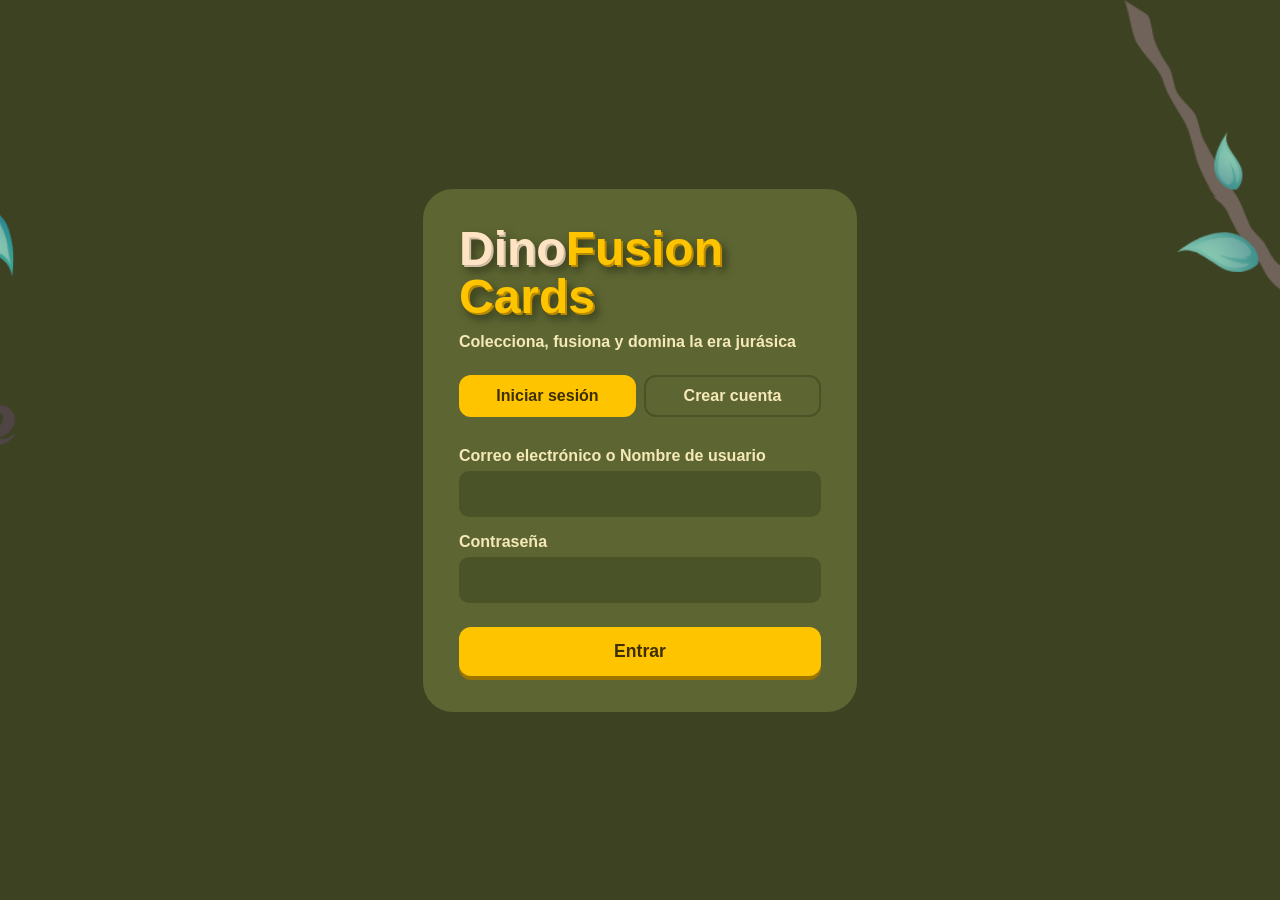
<file: index.html>
<!DOCTYPE html>
<html lang="es">
<head>
  <meta charset="UTF-8">
  <meta name="viewport" content="width=device-width, initial-scale=1">
  <title>DinoFusion Cards - Acceso</title>
  <link rel="stylesheet" href="style/style.css">
</head>
<body style="background-image: url('media/fondo.png'); background-size: cover; background-position: center; background-repeat: no-repeat;">
  <main class="tarjeta">
    <h1 class="titulo"><span style="color: bisque; text-shadow: 2px 2px 0 rgb(209, 188, 161), 5px 6px 10px rgba(0, 0, 0, 0.5);">Dino</span>Fusion<br>Cards</h1>
    <p class="subtitulo">Colecciona, fusiona y domina la era jurásica</p>

    <!-- Botones para cambiar de formulario -->
    <div class="pestanas">
      <button type="button" id="btn-login" class="pestana activa">Iniciar sesión</button>
      <button type="button" id="btn-registro" class="pestana">Crear cuenta</button>
    </div>

    <!-- FORMULARIO DE LOGIN: envía los datos a login.php -->
    <form id="form-login" class="formulario" action="login.php" method="post">
      <label for="login-email">Correo electrónico o Nombre de usuario</label>
      <input type="text" id="login-email" name="email" required>

      <label for="login-password">Contraseña</label>
      <input type="password" id="login-password" name="password" required>

      <button type="submit" class="boton">Entrar</button>
    </form>

    <!-- FORMULARIO DE REGISTRO: envía los datos a registro.php -->
    <form id="form-registro" class="formulario oculto" action="registro.php" method="post">
      <label for="registro-usuario">Nombre de jugador</label>
      <input type="text" id="registro-usuario" name="username" required>

      <label for="registro-email">Correo electrónico</label>
      <input type="email" id="registro-email" name="email" required>

      <label for="registro-password">Contraseña</label>
      <input type="password" id="registro-password" name="password" required>

      <label for="registro-repetir">Repite la contraseña</label>
      <input type="password" id="registro-repetir" name="password_repetida" required>
      <span id="label-no-coinciden" class="error oculto">Las contraseñas no coinciden.</span>
      <label for="registro-terminos">
        <input type="checkbox" id="registro-terminos" name="terminos" required>
        Acepto los <a href="#">términos y condiciones</a>
      </label>
      

      <button type="submit" class="boton" id="submitR">Crear cuenta</button>
    </form>
  </main>

  <script src="js/registro-inicio.js"></script>
</body>
</html>
</file>
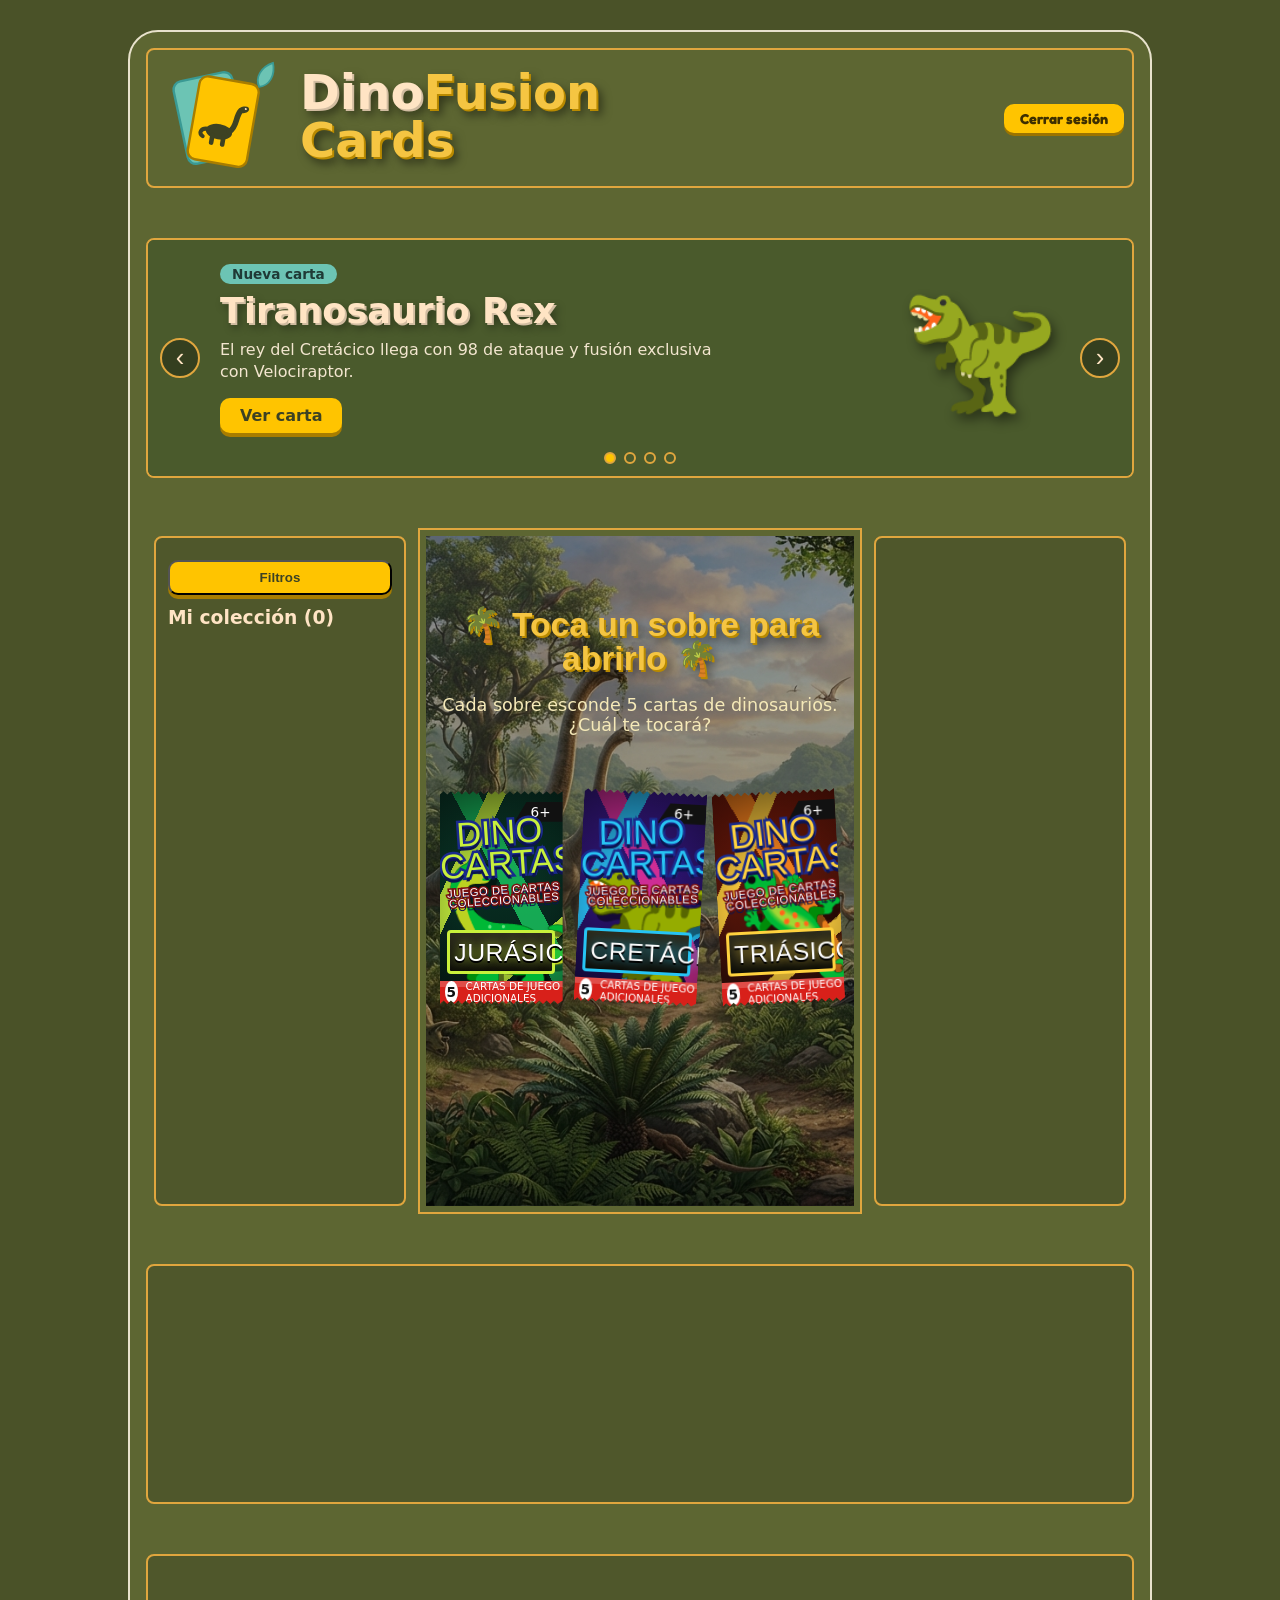
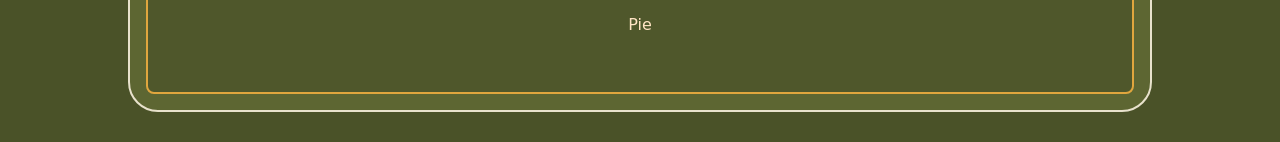
<file: cartas.html>
<!DOCTYPE html>
<html lang="es">
<head>
    <meta charset="UTF-8">
    <meta name="viewport" content="width=device-width, initial-scale=1.0">
    

    <link rel="stylesheet" href="style/sobres.css">
    <link rel="stylesheet" href="style/style2.css">
    <link rel="stylesheet" href="style/carrusel.css">
    <link rel="stylesheet" href="style/cartas.css">
    <link href="https://fonts.googleapis.com/css2?family=Fredoka:wght@400;500;600;700&display=swap" rel="stylesheet">
    
    <title>DinoFusion Cards</title>
</head>
<body>
    <main class="tarjeta">
        <!-- Cabecera: logo izquierdo, título, logo derecho -->
        <header class="cabecera">
            <div class="caja logo logo-icono">  
                <svg viewBox="0 0 200 200" role="img" aria-label="DinoFusion Cards">
                  <!-- Carta de atrás (verde azulado) -->
                <rect x="40" y="30" width="100" height="140" rx="14" fill="#6cc4b4" stroke="#3a9a94" stroke-width="4" transform="rotate(-12 90 100)"/>
 
                <!-- Carta de delante (dorada) con el dinosaurio -->
                <g transform="rotate(10 112 106)">
                    <rect x="62" y="36" width="100" height="140" rx="14" fill="#ffc400" stroke="#a87d00" stroke-width="4"/>
                    <g transform="translate(108 112) scale(.85) translate(-108 -112)" fill="#3d4223" stroke="#3d4223" stroke-linecap="round" stroke-linejoin="round">
                <ellipse cx="108" cy="126" rx="26" ry="15" stroke="none"/>
                <path d="M128 122 C 142 110, 134 92, 143 78" fill="none" stroke-width="11"/>
                <ellipse cx="149" cy="75" rx="10" ry="6.5" transform="rotate(-20 149 75)" stroke="none"/>
                <path d="M86 124 C 72 124, 68 136, 78 140" fill="none" stroke-width="8"/>
                <rect x="92" y="130" width="9" height="24" rx="4" stroke="none"/>
                <rect x="114" y="130" width="9" height="24" rx="4" stroke="none"/>
                <circle cx="152" cy="73" r="2" fill="#ffe4c4" stroke="none"/>
                </g>
            </g>
 
                <!-- Hoja que asoma de la esquina -->
                <path d="M0 0 C 14 -10, 14 -30, 0 -46 C -14 -30, -14 -10, 0 0Z" fill="#6cc4b4" stroke="#3a9a94" stroke-width="3" transform="translate(172 48) rotate(30)"/>
</svg></div>
            <h1 class="titulo"><span style="color: bisque; text-shadow: 2px 2px 0 rgb(209, 188, 161), 5px 6px 10px rgba(0, 0, 0, 0.5);">Dino</span>Fusion<br>Cards</h1>
<p class="inicio-de-sesión"><span id="nombre-usuario"></span> <a href="logout.php" class="logout">Cerrar sesión</a></p>        </header>
 
        <!-- Banner grande -->
<section class="caja banner carrusel" role="region" aria-roledescription="carrusel" aria-label="Novedades">
 
    <article class="diapositiva activa" style="--fondo: #4a5a2c;">
        <div class="texto">
            <span class="etiqueta">Nueva carta</span>
            <h2>Tiranosaurio Rex</h2>
            <p>El rey del Cretácico llega con 98 de ataque y fusión exclusiva con Velociraptor.</p>
            <a class="boton" href="#">Ver carta</a>
        </div>
        <div class="arte" aria-hidden="true">🦖</div>
    </article>
 
    <article class="diapositiva" style="--fondo: #3f5a45;">
        <div class="texto">
            <span class="etiqueta">Expansión</span>
            <h2>Era Triásica</h2>
            <p>60 cartas nuevas, tres criaturas legendarias y el primer sobre gratis para estrenarla.</p>
            <a class="boton" href="#">Abrir un sobre</a>
        </div>
        <div class="arte" aria-hidden="true">🌋</div>
    </article>
 
    <article class="diapositiva" style="--fondo: #5a4f2a;">
        <div class="texto">
            <span class="etiqueta">Parche 1.2 (Proximamente)</span>
            <h2>Salas de traiding</h2>
            <p>Añadimos una nueva sala para conseguir esa cartas que nunca conseguiste</p>
            <a class="boton" href="#">Trading Hall</a>
        </div>
        <div class="arte" aria-hidden="true">💁</div>
    </article>
 
    <article class="diapositiva" style="--fondo: #46503a;">
        <div class="texto">
            <span class="etiqueta">Evento</span>
            <h2>Torneo del fin de semana</h2>
            <p>Gana cartas limitadas que no volverán a salir. Las inscripciones cierran el viernes.</p>
            <a class="boton" href="#">Inscribirme</a>
        </div>
        <div class="arte" aria-hidden="true">🏆</div>
    </article>
 
    <button type="button" class="flecha anterior" aria-label="Novedad anterior">‹</button>
    <button type="button" class="flecha siguiente" aria-label="Novedad siguiente">›</button>
    <div class="puntos" role="group" aria-label="Elegir novedad"></div>
</section>
    <section class="contenido">
        <section class="caja subcuadros lateral izq">
            <button type="button" class="boton visible filtro" id="boton">Filtros</button>
            <h3>Mi colección (<span id="contador-cartas">0</span>)</h3>
            <div class="scroll">    
                <div id="grid" class="lista-coleccion"></div>
            </div>
            
            
            
            
            
            <aside class="panel-filtros oculto" id="panel-filtros">
                <h2 class="filtros-titulo">Filtros</h2>
                <div class="filtros-scroll">
                <div class="filtro-grupo">
                    <h3>Buscar</h3>
                <input type="text" id="filtro-nombre" placeholder="Nombre del dinosaurio...">
                </div>

                <div class="filtro-grupo">
                    <h3>Periodo</h3>
                    <label><input type="checkbox" name="periodo" value="triasico"> Triásico</label>
                    <label><input type="checkbox" name="periodo" value="jurasico"> Jurásico</label>
                    <label><input type="checkbox" name="periodo" value="cretacico"> Cretácico</label>
                </div>
                </div>

            <button type="button" id="limpiar-filtros" class="btn-limpiar">Limpiar filtros</button>
            <button type="button" id="aplicar-filtros" class="btn-limpiar">Aplicar Filtros</button>

        </aside>
        </section>

            <section class="fondo subcuadros central" style="background-image: url('media/fondo-cartas.jpg');">
                <h2 class="titulo-sobre">🌴 Toca un sobre para abrirlo 🌴</h2>
                <p class="subtitulo-sobre">Cada sobre esconde 5 cartas de dinosaurios. ¿Cuál te tocará? </p>
                <div class="caja blanco">
                <div class="pack-wrap" data-periodo="jurasico"><div class="pack jur" tabindex="0" role="button" aria-label="Sobre Jurásico" >
                    <span class="badge">6+</span>
                    <div class="icono">DINO<br>CARTAS<small>JUEGO DE CARTAS COLECCIONABLES</small></div>
                    <div class="beast">🦕</div>
                    <div class="era">JURÁSICO</div>
                    <div class="foot"><b>5</b> CARTAS DE JUEGO ADICIONALES</div>
                </div></div>

                <div class="pack-wrap" data-periodo="cretacico"><div class="pack cre" tabindex="0" role="button" aria-label="Sobre Cretácico" >
                    <span class="badge">6+</span>
                    <div class="icono">DINO<br>CARTAS<small>JUEGO DE CARTAS COLECCIONABLES</small></div>
                    <div class="beast">🦖</div>
                    <div class="era">CRETÁCICO</div>
                    <div class="foot"><b>5</b> CARTAS DE JUEGO ADICIONALES</div>
                </div></div>
                
                <div class="pack-wrap"  data-periodo="triasico"><div class="pack tri" tabindex="0" role="button" aria-label="Sobre Triásico">
                    <span class="badge">6+</span>
                    <div class="icono">DINO<br>CARTAS<small>JUEGO DE CARTAS COLECCIONABLES</small></div>
                    <div class="beast">🦎</div>
                    <div class="era">TRIÁSICO</div>
                    <div class="foot"><b>5</b> CARTAS DE JUEGO ADICIONALES</div>
                </div></div>
                 </div>
                 <p id="contador-sobre" class="contador-sobre"></p>
            </section>
            <section class="caja subcuadros lateral">
                <div class="cuadro">
                    <div id="carta-revelada-info" class="carta-revelada-info"></div>
                </div>
            </section>
        </section>
        <section class="caja banner carrusel">
        </section>
        <!-- Pie de página -->
        <footer class="caja pie">Pie</footer>
 
    </main>
<div id="carta-revelada" style="display:none;"></div>
    <script src="js/datos.js"></script>
    <script src="js/cartas.js"></script>
    <script src="js/carrusel.js"></script>
    <script src="js/filtros.js"></script>

</body>
</html>
</file>
<file: style/style.css>
/* ---------- Colores (si quieres cambiar la paleta, hazlo aquí) ---------- */
:root {
  --tarjeta: #5d6632;
  --campo: #4a5228;
  --dorado: #ffc400;
  --crema: #f5e9b8;
  --subcuadro: #798541;
}

/* ---------- Página ---------- */
* {
  box-sizing: border-box;
}

body {
  margin: 0;
  min-height: 100vh;
  display: flex;
  align-items: center;
  justify-content: center;
  padding: 20px;
  color: var(--crema);
  font-family: Arial, sans-serif;
}


/* ---------- Tarjeta central ---------- */
.tarjeta{
  width: 35%;
  max-width: 100%;
  padding: 36px;
  background-color: var(--tarjeta);
  border-radius: 30px;
}



.titulo {
  margin: 0;
  font-family: "Trebuchet MS", sans-serif;
  font-size: 3rem;
  line-height: 1;
  color: var(--dorado);
  text-shadow: 2px 2px 0 #b98a00, 5px 6px 10px rgba(0, 0, 0, 0.5);
}

.subtitulo {
  margin: 12px 0 24px;
  font-weight: bold;
}

/* ---------- Pestañas ---------- */
.pestanas {
  display: flex;
  gap: 8px;
  margin-bottom: 20px;
}

.pestana {
  flex: 1;
  padding: 10px;
  font-size: 1rem;
  font-weight: bold;
  color: var(--crema);
  background-color: transparent;
  border: 2px solid var(--campo);
  border-radius: 12px;
  cursor: pointer;
}

/* La pestaña seleccionada se pinta de dorado */
.pestana.activa {
  color: #3d2f00;
  background-color: var(--dorado);
  border-color: var(--dorado);
}

/* ---------- Formularios ---------- */
.formulario {
  display: flex;
  flex-direction: column;
  gap: 6px;
}



label {
  margin-top: 10px;
  font-weight: bold;
}

input {
  padding: 12px;
  font-size: 1rem;
  color: var(--crema);
  background-color: var(--campo);
  border: 2px solid transparent;
  border-radius: 10px;
}

input:focus {
  outline: none;
  border-color: var(--dorado);
}

.boton {
  margin-top: 18px;
  padding: 14px;
  font-size: 1.1rem;
  font-weight: bold;
  color: #3d2f00;
  background-color: var(--dorado);
  border: none;
  border-radius: 12px;
  box-shadow: 0 4px 0 #9c7400;
  cursor: pointer;
}

.boton:active {
  transform: translateY(3px);
  box-shadow: 0 1px 0 #9c7400;
}


.error {
  display: inline;
  color: #ff4d4d;
  font-size: 0.9rem;
  margin-top: 4px;

}
.oculto {
  display: none;

}
</file>
<file: style/sobres.css>
:root{
  --bg:#f3efe6;--ink:#1b1410;--muted:#5b4e44;
  --tri-a:#ff8a1f;--tri-b:#d9261c;--tri-c:#ffd23f;
  --jur-a:#18b85a;--jur-b:#0a6b4a;--jur-c:#c8f03c;
  --cre-a:#e0309a;--cre-b:#3b2bb8;--cre-c:#27c4f4;
  --band:#d8201a;
  box-sizing:border-box;padding-top:env(safe-area-inset-top,0px);padding-bottom:env(safe-area-inset-bottom,0px);
}
@media (prefers-color-scheme:dark){:root:not([data-theme="light"]){--bg:#150f0c;--ink:#fff3e0;--muted:#cdb9a6}}
:root[data-theme="dark"]{--bg:#150f0c;--ink:#fff3e0;--muted:#cdb9a6}
.row{display:flex;flex-wrap:wrap;justify-content:center;gap:40px 48px;padding:40px 20px 56px}
.pack-wrap{perspective:900px}
.pack{
  position:relative;width:100%;aspect-ratio:3/5.2;overflow:hidden;cursor:pointer;
  background:var(--art);
  clip-path:polygon(0 1.6%,3% 0,6% 1.6%,9% 0,12% 1.6%,15% 0,18% 1.6%,21% 0,24% 1.6%,27% 0,30% 1.6%,33% 0,36% 1.6%,39% 0,42% 1.6%,45% 0,48% 1.6%,51% 0,54% 1.6%,57% 0,60% 1.6%,63% 0,66% 1.6%,69% 0,72% 1.6%,75% 0,78% 1.6%,81% 0,84% 1.6%,87% 0,90% 1.6%,93% 0,96% 1.6%,100% 0,100% 98.4%,96% 100%,93% 98.4%,90% 100%,87% 98.4%,84% 100%,81% 98.4%,78% 100%,75% 98.4%,72% 100%,69% 98.4%,66% 100%,63% 98.4%,60% 100%,57% 98.4%,54% 100%,51% 98.4%,48% 100%,45% 98.4%,42% 100%,39% 98.4%,36% 100%,33% 98.4%,30% 100%,27% 98.4%,24% 100%,21% 98.4%,18% 100%,15% 98.4%,12% 100%,9% 98.4%,6% 100%,3% 98.4%,0 100%);
  filter:drop-shadow(0 18px 18px rgba(0,0,0,.35));
  transition:transform .25s ease;transform:rotate(var(--r,0deg));
}
.pack:hover,.pack:focus-visible{transform:rotate(0) translateY(-10px) rotateX(6deg);outline:none}
.pack:focus-visible .badge{outline:3px solid #fff}
/* cintas diagonales de energía */
.pack::before{content:"";position:absolute;inset:-20%;
  background:
   linear-gradient(115deg,transparent 30%,var(--c3) 30% 36%,transparent 36%),
   linear-gradient(62deg,transparent 52%,var(--c2) 52% 60%,transparent 60%),
   linear-gradient(140deg,transparent 66%,var(--c3) 66% 70%,transparent 70%),
   linear-gradient(80deg,transparent 12%,var(--c2) 12% 15%,transparent 15%);
  mix-blend-mode:normal;opacity:.9}
.pack::after{content:"";position:absolute;inset:0;
  background:radial-gradient(circle at 50% 55%,transparent 35%,rgba(0,0,0,.55) 100%)}
.badge{position:absolute;top:5%;right:0;z-index:3;background:#111;color:#fff;font-size:.85rem;padding:2px 12px 2px 16px;clip-path:polygon(12px 0,100% 0,100% 100%,0 100%)}
.icono{position:absolute;z-index:3;top:12%;left:0;right:0;text-align:center;font-family:'Bowlby One',Impact,sans-serif;font-size:2.15rem;line-height:.9;color:var(--c3);
  -webkit-text-stroke:5px #1a2a8c;paint-order:stroke fill;transform:rotate(-4deg);text-shadow:0 4px 0 #0c1450}
.icono small{display:block;font-size:.7rem;-webkit-text-stroke:3px #7a0f10;color:#fff;letter-spacing:.05em;margin-top:6px}
.beast{position:absolute;z-index:2;left:0;right:0;top:33%;text-align:center;font-size:7.4rem;line-height:1;
  filter:drop-shadow(0 0 0 #000) drop-shadow(5px 6px 0 rgba(0,0,0,.45)) saturate(1.3)}
.era{position:absolute;z-index:3;left:6%;right:6%;bottom:14%;padding:6px 4px 4px;text-align:center;
  font-family:'Bowlby One',Impact,sans-serif;font-size:1.55rem;color:#fff;letter-spacing:.02em;
  background:linear-gradient(#2c2b1d,#0d0d08);border:3px solid var(--c3);border-radius:4px;
  text-shadow:0 2px 0 #000,0 0 12px var(--c3)}
.foot{position:absolute;z-index:3;left:0;right:0;bottom:0;height:11%;background:var(--band);display:flex;align-items:center;justify-content:center;gap:8px;color:#fff;font-size:.65rem;
  box-shadow:inset 0 6px 0 rgba(255,255,255,.2)}
.foot b{display:grid;place-items:center;width:22px;height:22px;border-radius:50%;background:#fff;color:#111;font-size:.85rem;font-weight:800;margin-left: 5px;}
.tri{--art:linear-gradient(170deg,#7a1a0a,#2a0d08);--c2:var(--tri-a);--c3:var(--tri-c);--r:-3deg}
.jur{--art:linear-gradient(170deg,#0b3d2c,#041a14);--c2:var(--jur-a);--c3:var(--jur-c);--r:0deg}
.cre{--art:linear-gradient(170deg,#3b1a8c,#150a40);--c2:var(--cre-a);--c3:var(--cre-c);--r:3deg}
.guide{max-width:760px;margin:0 auto;padding:0 20px 64px}
.guide h2{font-family:'Bowlby One',Impact,sans-serif;font-weight:400;font-size:1.6rem}

.central .blanco {
    gap: 16px;
    align-items: flex-start;
}

.central .pack-wrap {
    flex: 1 1 0;
    min-width: 0;
    max-width: 200px;
}
</file>
<file: style/style2.css>
* {
    box-sizing: border-box;
    margin: 0;
    padding: 0;
}

body {
    display: flex;
    justify-content: center;
    padding: 30px 0;
    background: #4a5228;
    font-family: system-ui, sans-serif;
    color: bisque;
}

.tarjeta {
    width: 80%;
    display: grid;
    grid-template-columns: minmax(0, 1fr);
    gap: 50px;
    padding: 16px;
    border: 2px solid #e8e2cc;
    border-radius: 30px;
    background: #5d6632;
}
.caja {
    display: flex;
    align-items: center;
    justify-content: center;
    border: 2px solid #e0a63e;
    border-radius: 8px;
    background: rgba(0, 0, 0, 0.15);
}

/* Cabecera */
.cabecera {
    display: grid;
    grid-template-columns: 120px 1fr 120px;
    gap: 12px;
    padding: 8px;
    border: 2px solid #e0a63e;
    border-radius: 8px;
}

.titulo {
    padding: 10px 12px;
    font-size: 3rem;
    line-height: 1;
    color: #f5c542;
    text-shadow: 2px 2px 0 #b98a00, 5px 6px 10px rgba(0, 0, 0, 0.5);
}

.logo-icono {
    border: none;
    background: none;
}

.logo-icono svg {
    width: 100%;
    height: auto;
}

/* Tres columnas */


.subcuadros {
    padding: 12px;
    height: 670px;
}

.central {
    aspect-ratio: auto;
    align-self: start;
    min-height: 300px;
    outline: 2px solid #e0a63e;
    outline-offset: 6px;
}

/* Pie */
.pie {
    top: 20px;
    min-height: 40px;
}

/* Móvil (siempre al final) */



.titulo-sobre {
    font-family: "Trebuchet MS", sans-serif;
    font-size: 2.1rem;
    line-height: 1;
    color: #f5c542;
    text-shadow: 2px 2px 0 #b98a00, 5px 6px 10px rgba(0, 0, 0, 0.5);
    text-align: center;
    margin: 60px 0 20px;
}
.subtitulo-sobre {
  margin: 15px 0 54px 0;
  text-align: center;
  font-size: 1.1rem;
  color: #f5e9b8;
}
.fondo {
  background-size: cover;
  background-position: center;
  background-repeat: no-repeat;
  position: relative;
  isolation: isolate;          
}

.fondo::before {
  content: "";
  position: absolute;
  inset: 0;
  background: rgba(0, 0, 0, 0.35);
  pointer-events: none;
  z-index: -1;                
}
.blanco{
    background-color: transparent;
    border-color: transparent;
}



/*---------------------------lATERAL IZQUIERDO----------------------------------*/

.caja.subcuadros.lateral.izq{
    display: flex;
    flex-direction: column;
    gap: 12px;
    align-items: stretch;
    justify-content: flex-start;
    contain: size;     
    min-height: 0;
    overflow: hidden;
}


.scroll {
    flex: 1;
    min-height: 0;
    overflow-y: auto;

}
          /* cambia por la clase real de la tarjeta */
.lista-coleccion > * {
    width: 100%;
    max-width: 100%;
}
.card {
    height: auto;
    max-height: none;
    flex-shrink: 0;
}
.lista-coleccion {
    display: flex;
    flex-direction: column;
    gap: 10px;

}


.scroll::-webkit-scrollbar { width: 6px; }
.scroll::-webkit-scrollbar-thumb {
    background: #f5a623;
    border-radius: 3px;
}





/*----------------------------------Filtro-------------------------------------------*/

.panel-filtros.oculto, .boton.oculto {
    display: none;
}

.panel-filtros {
    z-index: 10;
    position: relative;
    display: flex;  
    flex-direction: column;
    height: 65%;          /* ocupa la altura de la columna */
    box-sizing: border-box;
    padding: 14px;
    margin-bottom: 20px;
    color: #ffeebb;
    background: rgba(0, 0, 0, 0.05);
    border: 2px solid #e0a63e;
}

.filtros-titulo {
    font-family: 'Arial Black', sans-serif;
    color: #f5a623;
    margin-bottom: 10px;
    text-align: left;
}

/* Zona con scroll */
.filtros-scroll {           
    min-height: 0;         /* imprescindible para que el scroll funcione en flex */
    overflow-y: auto;
    padding-right: 8px;
}

.filtro-grupo {
    margin-bottom: 18px;
    padding-bottom: 12px;
    border-bottom: 1px solid rgba(245, 166, 35, 0.35);
}

.filtro-grupo h3 {
    font-size: 0.95rem;
    margin-bottom: 8px;
    color: #f5a623;
}

.filtro-grupo label {
    display: flex;
    align-items: center;
    gap: 8px;
    margin: 6px 0;
    cursor: pointer;
}

/* Tu regla * { width:100% } afecta a los checkbox, esto lo corrige */
.filtro-grupo input[type="checkbox"] {
    width: 16px;
    height: 16px;
    accent-color: #f5a623;
}

.filtro-grupo input[type="text"] {
    box-sizing: border-box;
    padding: 8px 10px;
    border: 1px solid #f5a623;
    border-radius: 8px;
    background: #4a5a2b;
    color: #fff;
}

.filtro-grupo input[type="range"] {
    accent-color: #f5a623;
}

.btn-limpiar {
    margin-top: 10px;
    padding: 10px;
    border: none;
    border-radius: 10px;
    background: #ffc400;
    color: #4E3B31;
    font-weight: bold;
    cursor: pointer;
}

/* Barra de scroll personalizada */
.filtros-scroll::-webkit-scrollbar { width: 8px; }
.filtros-scroll::-webkit-scrollbar-track { background: rgba(0, 0, 0, 0.2); border-radius: 8px; }
.filtros-scroll::-webkit-scrollbar-thumb { background: #f5a623; border-radius: 8px; }
.filtros-scroll { scrollbar-width: thin; scrollbar-color: #f5a623 rgba(0, 0, 0, 0.2); }



.boton.filtro{
    margin-top:10px;
}

.scroll {
    position: relative;
    inset: 0;
}

.central .pack-wrap { position: relative; z-index: 5; }

.contenido {
    grid-template-columns: 1.0fr 1.7fr 1.0fr;
    gap: 20px;
    padding: 8px;
    display: grid;
}


.pie{
    height: 140px;
}

@media (max-width: 640px) {
    .cabecera {
        grid-template-columns: 70px 1fr 70px;
    }

    .titulo {
        font-size: 2rem;
    }

    .contenido {
        grid-template-columns: 1fr;
    }

    .lateral {
        min-height: 160px;
    }

    .central {
        aspect-ratio: auto;
        min-height: 260px;
    }
}

@media (width:900px){.tarjeta{width:100%}}

.cuadro{
    overflow-x: hidden;
    overflow-y: hidden;
}
</file>
<file: style/carrusel.css>
/* Cárgalo DESPUÉS de style2.css para que sobrescriba .caja y .banner */
.carrusel {
    position: relative;
    display: block;
    overflow: hidden;
    min-height: 240px;
    padding: 0;
}

.diapositiva {
    position: absolute;
    inset: 0;
    display: grid;
    grid-template-columns: 1fr auto;
    align-items: center;
    gap: 24px;
    padding: 24px 72px 44px;
    background: var(--fondo, #4a5a2c);
    text-align: left;
    opacity: 0;
    visibility: hidden;
    transition: opacity 0.5s ease, visibility 0.5s;
}

.diapositiva.activa {
    opacity: 1;
    visibility: visible;
}

.texto {
    display: flex;
    flex-direction: column;
    align-items: flex-start;
    gap: 8px;
    max-width: 520px;
}

.etiqueta {
    padding: 2px 12px;
    border-radius: 999px;
    background: #6cc4b4;
    color: #1f3a36;
    font-size: 0.85rem;
    font-weight: 700;
}

.diapositiva h2 {
    font-size: clamp(1.4rem, 3vw, 2.2rem);
    line-height: 1.1;
    color: bisque;
    text-shadow: 2px 2px 0 rgb(209, 188, 161), 4px 5px 8px rgba(0, 0, 0, 0.4);
}

.diapositiva p {
    color: #f3e6cf;
    line-height: 1.4;
}

.boton {
    margin-top: 6px;
    padding: 8px 20px;
    border-radius: 10px;
    background: #ffc400;
    color: #3d4223;
    font-weight: 700;
    text-decoration: none;
    box-shadow: 0 4px 0 #a87d00;
}

.boton:hover {
    background: #ffd333;
}

.boton:active {
    transform: translateY(2px);
    box-shadow: 0 2px 0 #a87d00;
}

.arte {
    font-size: clamp(4rem, 12vw, 8rem);
    line-height: 1;
    filter: drop-shadow(4px 6px 6px rgba(0, 0, 0, 0.45));
}

/* Flechas */
.flecha {
    position: absolute;
    top: 50%;
    z-index: 2;
    width: 40px;
    height: 40px;
    transform: translateY(-50%);
    border: 2px solid #e0a63e;
    border-radius: 50%;
    background: rgba(0, 0, 0, 0.3);
    color: bisque;
    font-size: 1.6rem;
    line-height: 1;
    cursor: pointer;
}

.flecha:hover {
    background: #e0a63e;
    color: #3d4223;
}

.anterior { left: 12px; }
.siguiente { right: 12px; }

/* Puntos */
.puntos {
    position: absolute;
    bottom: 12px;
    left: 50%;
    z-index: 2;
    display: flex;
    gap: 8px;
    transform: translateX(-50%);
}

.punto {
    width: 12px;
    height: 12px;
    padding: 0;
    border: 2px solid #e0a63e;
    border-radius: 50%;
    background: transparent;
    cursor: pointer;
}

.punto.activo {
    background: #ffc400;
}

.flecha:focus-visible,
.punto:focus-visible,
.boton:focus-visible {
    outline: 3px solid bisque;
    outline-offset: 2px;
}

@media (max-width: 640px) {
    .diapositiva {
        grid-template-columns: 1fr;
        padding: 20px 56px 44px;
    }

    .arte {
        display: none;
    }
}

@media (prefers-reduced-motion: reduce) {
    .diapositiva {
        transition: none;
    }
}
</file>
<file: style/cartas.css>
:root {
  --panel:#5e6933; --brown:#5c4a2a; --brown-d:#43341c;
  --gold:#ffc800; --gold-d:#c99700; --cream:#fde7c0; --teal:#6cc4b8;
  --font:"Fredoka","Trebuchet MS",system-ui,sans-serif;
}

.triasico  { --pc:#f0a04b; --pd:#a2561a; }
.jurasico  { --pc:#58cc84; --pd:#1f7d49; }
.cretacico { --pc:#69b1ff; --pd:#2c5bbd; }

.card {
  box-sizing: border-box;
  width: 100%; max-width: 100%;
  height: 100%; max-height: 500px;
  border: 6px solid var(--pc); border-radius: 26px;
  background: var(--brown-d);
  box-shadow: 0 7px 0 var(--pd), 0 14px 18px rgba(0,0,0,.35);
  padding: 6px;
  font-family: var(--font); color: var(--cream);
}

.card *, .card *::before, .card *::after { box-sizing: border-box; }

.inner { border:2px solid var(--gold); border-radius:18px; padding:11px; background:var(--brown); display:flex; flex-direction:column; gap:9px; height:100%; }

.top { display:flex; justify-content:space-between; align-items:flex-start; gap:8px; }
.top h2 { margin:0; font-weight:700; font-size: 140%; line-height:1; color:var(--cream); text-shadow:0 2px 0 rgba(0,0,0,.35); }
.top small { display:block; margin-top:4px; font-size:12px; opacity:.8; font-style:italic; }
.hp { flex:none; background:var(--gold); color:#4a3600; border-radius:999px; padding:3px 11px; font-weight:700; font-size:16px; box-shadow:0 3px 0 var(--gold-d); }

.art { position:relative; aspect-ratio:1/1; border-radius:14px; overflow:hidden; border:3px solid var(--pc); background:radial-gradient(circle at 30% 20%, var(--pc), var(--pd) 80%); }
.art img { position:absolute; inset:0; width:100%; height:100%; object-fit:cover; }
.art .ph { position:absolute; inset:0; display:grid; place-items:center; font-size:76px; filter:drop-shadow(0 4px 0 rgba(0,0,0,.25)); }
.ribbon { position:absolute; left:8px; bottom:8px; display:inline-flex; align-items:center; gap:6px; padding:3px 12px; border-radius:999px; background:var(--pc); color:#14301f; font-weight:700; font-size:100%; box-shadow:0 3px 0 var(--pd); }
.ribbon i { font-style:normal; font-weight:500; font-size:80%; opacity:.85; }

.role { align-self:flex-start; padding:2px 12px; border-radius:999px; background:var(--teal); color:#0f3b35; font-weight:600; font-size:13px; }

.stats { display:grid; gap:6px; }
.stat { display:grid; grid-template-columns:78px 1fr 26px; align-items:center; gap:6px; font-size:13px; font-weight:500; }
.bar { height:11px; border-radius:999px; background:rgba(0,0,0,.35); overflow:hidden; border:1px solid rgba(255,255,255,.12); }
.bar i { display:block; height:100%; border-radius:999px; background:linear-gradient(180deg, var(--pc), var(--pd)); }
.stat b { text-align:right; color:var(--gold); }

.size { display:grid; grid-template-columns:repeat(3,1fr); gap:6px; text-align:center; }
.size div { padding:5px 2px; border-radius:12px; background:rgba(0,0,0,.25); font-size:11px; font-weight:500; }
.size strong { display:block; font-size:15px; color:var(--gold); font-weight:700; }

.tag { margin:0; font-size:13px; line-height:1.35; background:rgba(0,0,0,.2); border-radius:12px; padding:7px 10px; }

@media (prefers-reduced-motion:no-preference) {
  .card { transition:transform .15s; }
  .card:hover { transform:translateY(-5px) rotate(-1deg); }
}


.card .top {
    display: flex;
    align-items: center;
    gap: 8px;
}

/* el div sin clase que envuelve h2 + small */
.card .top > div:first-child {
    flex: 1 1 auto;
    min-width: 0;          /* clave: permite que se encoja */
}

.card .top h2,
.card .top small {
    display: block;
    overflow: hidden;
    text-overflow: ellipsis;
    white-space: nowrap;
}

.card .hp {
    flex: 0 0 auto;        /* la vida nunca se encoge ni se sale */
}

#grid {
    display: flex;
    flex-direction: column;
    align-items: center;
    gap: 16px;
    padding: 0;
}
#grid .card {
    height: auto;
    max-height: none;
    flex-shrink: 0;
}


/* ---- Colección en el lateral izquierdo ---- */




#grid .card {
    width: 80%;
    height: auto;
    max-height: none;
    flex-shrink: 0;
    zoom: 1;
    font-size: 12px;
}
#grid .card:hover { transform: none; }

/* imagen más baja para que se vean las estadísticas */
#grid .art { aspect-ratio: 16 / 10; }
#grid .top h2 { font-size: 18px; }
#grid .card .tag { display: none; }

/* ---- Usuario y cerrar sesión (cabecera) ---- */
.inicio-de-sesión {
    display: flex;
    flex-direction: column;
    align-items: center;
    justify-content: center;
    gap: 8px;
    margin: 0;
    font-family: var(--font);
    font-weight: 600;
    color: var(--cream);
    text-align: center;
}

#nombre-usuario {
    max-width: 100%;
    overflow: hidden;
    text-overflow: ellipsis;
    white-space: nowrap;
    padding: 4px 12px;
    border-radius: 999px;
    background: rgba(0, 0, 0, 0.25);
    border: 1px solid #e0a63e;
    font-size: 0.95rem;
}

#nombre-usuario:empty {
    display: none;
}

.logout {
    display: inline-block;
    padding: 6px 16px;
    border-radius: 10px;
    background: #ffc400;
    color: #3d2f00;
    font-size: 0.9rem;
    font-weight: 700;
    text-decoration: none;
    box-shadow: 0 3px 0 #9c7400;
    transition: background 0.15s, transform 0.1s, box-shadow 0.1s;
}

.logout:hover {
    background: #ffd333;
}

.logout:active {
    transform: translateY(2px);
    box-shadow: 0 1px 0 #9c7400;
}

.logout:focus-visible {
    outline: 3px solid bisque;
    outline-offset: 2px;
}

.contador-sobre {
    margin: 10px 0 20px;
    text-align: center;
    font-family: var(--font);
    font-weight: 700;
    font-size: 1.2rem;
    color: var(--gold);
}

.central.bloqueado .pack-wrap {
    opacity: 0.45;
    filter: grayscale(0.8);
    pointer-events: none;
}

/* ---- Cartas reveladas: abanico vertical ---- */
.carta-revelada-info {
    --alto: 380px;      /* alto de cada carta */
    --visible: 64px;    /* cuánto se ve de cada carta tapada */

    display: flex;
    flex-direction: column;
    align-items: center;
    width: 100%;
    padding: 8px 8px 40px;
    transition: opacity .5s, transform .5s;
}

.carta-revelada-info .card {
    position: relative;
    width: 85%;
    height: var(--alto);
    max-height: none;
    flex-shrink: 0;
    margin-top: calc(var(--visible) - var(--alto));  /* solape */
    transform: rotate(var(--rot, 0deg)) translateX(var(--dx, 0));
    transform-origin: center top;
    transition: transform .2s;
    animation: repartir .45s ease-out backwards;
    cursor: pointer;
}

.carta-revelada-info .card:first-child { margin-top: 0; }

.carta-revelada-info .card:nth-child(1) { --rot: -4deg; --dx: -6px; z-index: 1; animation-delay: 0s; }
.carta-revelada-info .card:nth-child(2) { --rot: -2deg; --dx:  4px; z-index: 2; animation-delay: .12s; }
.carta-revelada-info .card:nth-child(3) { --rot:  1deg; --dx: -4px; z-index: 3; animation-delay: .24s; }
.carta-revelada-info .card:nth-child(4) { --rot:  3deg; --dx:  6px; z-index: 4; animation-delay: .36s; }
.carta-revelada-info .card:nth-child(5) { --rot: -1deg; --dx:  0px; z-index: 5; animation-delay: .48s; }

.carta-revelada-info .card:hover {
    z-index: 10;
    transform: rotate(0deg) translateX(0) scale(1.04);
}

.carta-revelada-info .art { aspect-ratio: 16 / 10; }
.carta-revelada-info .tag { display: none; }
.carta-revelada-info .inner { overflow: hidden; }

@keyframes repartir {
    from { opacity: 0; transform: translateY(-30px) rotate(0deg); }
}

/* ---- Salida: la clase "oculto" desliza y desvanece el abanico ---- */
.carta-revelada-info.oculto {
    display: flex;          /* anula cualquier .oculto { display:none } */
    opacity: 0;
    transform: translateX(60px);
    pointer-events: none;
}

/* ---- La columna derecha debe dejar ver el abanico ---- */
.caja.subcuadros.lateral .cuadro {
    width: 100%;
    height: 100%;

}

@media (prefers-reduced-motion: reduce) {
    .carta-revelada-info .card { animation: none; }
    .carta-revelada-info { transition: none; }
}
.copias {
  position: absolute; top: 8px; right: 8px;
  padding: 2px 10px; border-radius: 999px;
  background: var(--gold); color: #4a3600;
  font-weight: 700; box-shadow: 0 3px 0 var(--gold-d);
}
</file>
